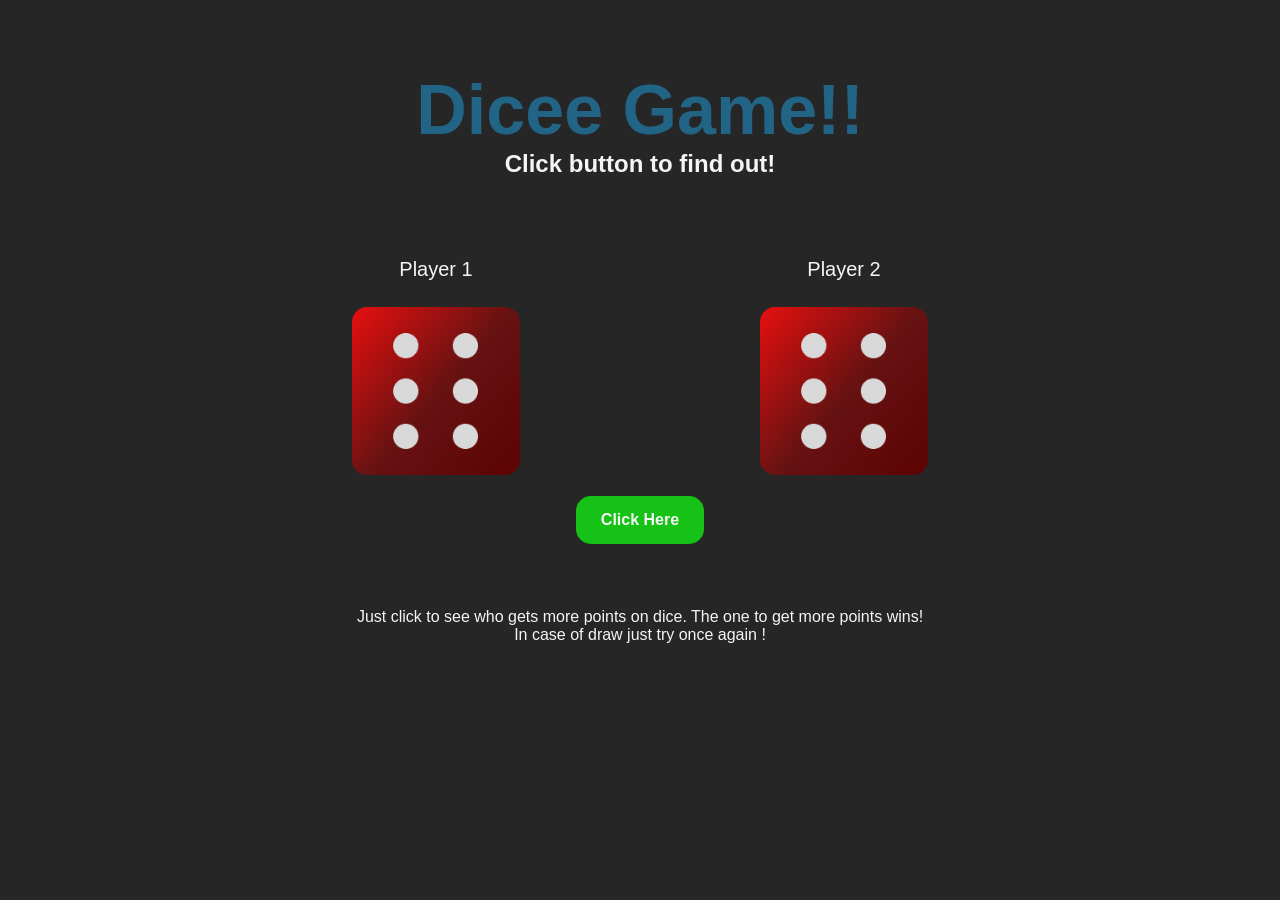
<file: index.html>
<!DOCTYPE html>
<html lang="en">

<head>
    <meta charset="UTF-8">
    <meta name="viewport" content="width=device-width, initial-scale=1.0">
    <title>dice game</title>
    <link rel="stylesheet" href="dice.css">
</head>

<body>

    <div class="headings">
        <h1>Dicee Game!!</h1>
        <h2>Click button to find out!</h2>
    </div>
    <center>
        <div class="main">
            <div class="player1">
                <p>Player 1</p>
                <img src="./asset/six.jpg" alt="">
            </div>
            <div class="player2">
                <p>Player 2</p>
                <img src="./asset/six.jpg" alt="">
            </div>
        </div>

        <button id="btn">Click Here</button>
    </center>

    <p>Just click to see who gets more points on dice. The one to get more points wins!
        <br> In case of draw just try once again !
    </p>

    <script src="dice.js"></script>
</body>

</html>
</file>
<file: dice.css>
* {
    margin: 0;
    padding: 0;
    color: whitesmoke;
    font-family: sans-serif;
}

body {
    background-color: rgb(38, 38, 39);
}


.headings {
    /* margin-left: 32.5%; */
    padding: 70px 25px;
    text-align: center;

}

.headings h1 {
    color: rgb(34, 100, 133);
    font-size: 70px;

    font-weight: 800;
}

.main {
    width: 80%;
    height: auto;
    display: flex;
    justify-content: space-evenly;
    align-items: center;
}


img {
    border-radius: 18px;
    transform: scale(0.84);
}

.player1,
.player2 {
    text-align: center;
    font-size: 20px;
    font-weight: 700;
}

p {
    text-align: center;
    padding: 5%;
    font-weight: 400;
}

#btn {
    width: 8rem;
    height: 3rem;
    background-color: rgb(21, 194, 21);
    font-weight: 700;
    color: whitesmoke;
    border: none;
    position: relative;
    border-radius: 15px;
    font-size: 16px;
}

#btn:hover {
    box-shadow: 0 0 20px 2px rgba(240, 248, 255, 0.381);
}
</file>
